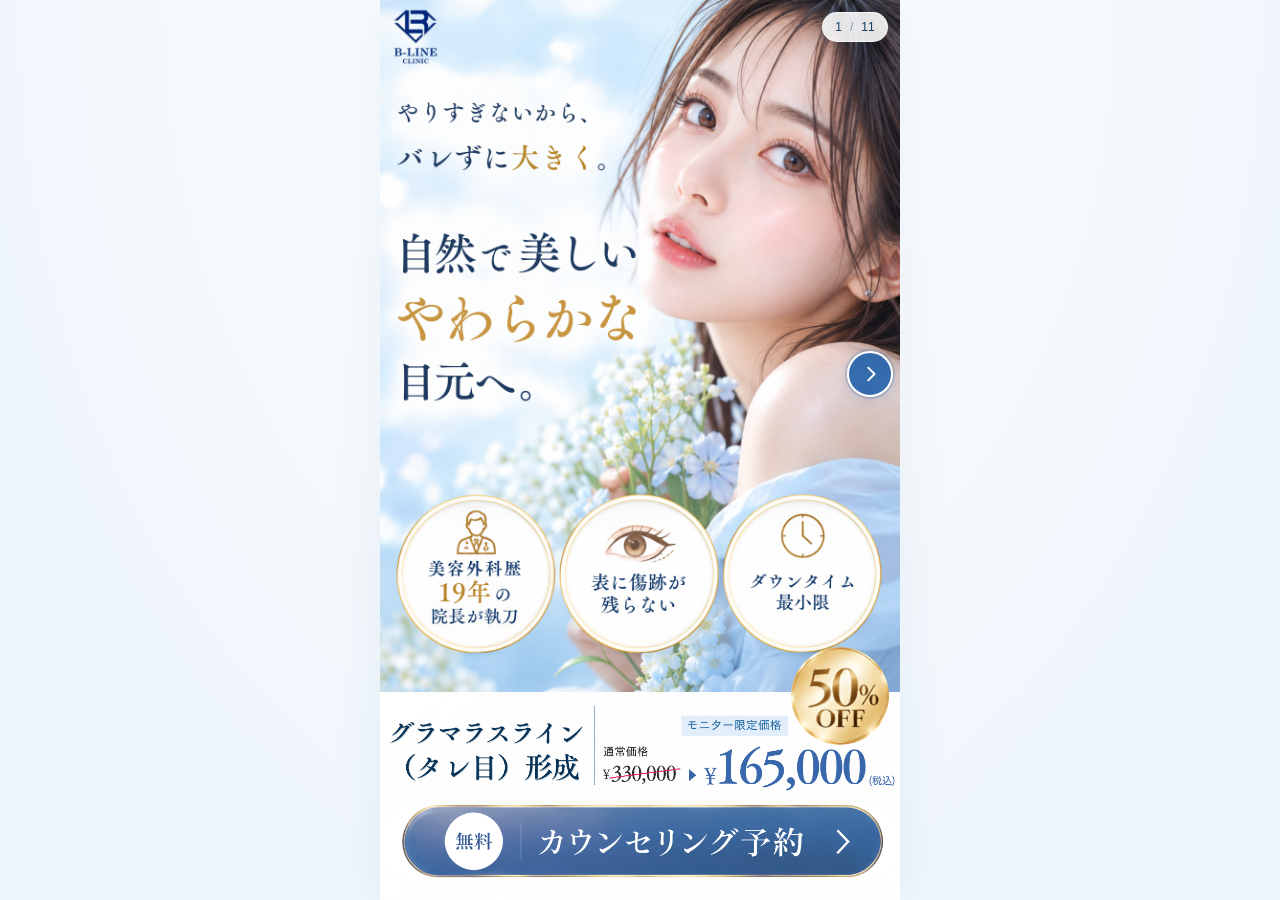
<file: index.html>
<!doctype html>
<html lang="ja">
<head>
  <meta charset="utf-8">
  <meta name="viewport" content="width=device-width, initial-scale=1">
  <!-- Google Tag Manager -->
<script>(function(w,d,s,l,i){w[l]=w[l]||[];w[l].push({'gtm.start':
new Date().getTime(),event:'gtm.js'});var f=d.getElementsByTagName(s)[0],
j=d.createElement(s),dl=l!='dataLayer'?'&l='+l:'';j.async=true;j.src=
'https://www.googletagmanager.com/gtm.js?id='+i+dl;f.parentNode.insertBefore(j,f);
})(window,document,'script','dataLayer','GTM-TLJDFM68');</script>
<!-- End Google Tag Manager -->
  <meta name="theme-color" content="#eff6fc">
  <meta name="description" content="B-LINE CLINICのグラマラスライン（タレ目）形成。施術について、症例、モニター価格をご紹介します。">
  <title>グラマラスライン（タレ目）形成 | B-LINE CLINIC</title>
  <link rel="preload" as="image" href="assets/blineグラマラスLP_1.png">
  <link rel="stylesheet" href="style.css">
  <script src="config.js" defer></script>
  <script src="script.js" defer></script>
</head>
<body>
  <!-- Google Tag Manager (noscript) -->
<noscript><iframe src="https://www.googletagmanager.com/ns.html?id=GTM-TLJDFM68"
height="0" width="0" style="display:none;visibility:hidden"></iframe></noscript>
<!-- End Google Tag Manager (noscript) -->
  <main class="lp" aria-label="B-LINE CLINIC グラマラスライン">
    <section class="slider" aria-roledescription="カルーセル" aria-label="グラマラスラインのご案内">
      <div class="viewport" id="viewport">
        <div class="slides" id="slides">
          <div class="slide" role="group" aria-roledescription="スライド" aria-label="1 / 11"><img src="assets/blineグラマラスLP_1.png" alt="やりすぎないから、バレずに大きく。自然で美しいやわらかな目元へ。" width="1086" height="1448" fetchpriority="high" draggable="false"></div>
          <div class="slide" role="group" aria-roledescription="スライド" aria-label="2 / 11" aria-hidden="true"><img src="assets/blineグラマラスLP_2.png" alt="グラマラスラインのご案内 2ページ" width="1086" height="1448" decoding="async" draggable="false"></div>
          <div class="slide" role="group" aria-roledescription="スライド" aria-label="3 / 11" aria-hidden="true"><img src="assets/blineグラマラスLP_3.png" alt="グラマラスラインのご案内 3ページ" width="1086" height="1448" decoding="async" draggable="false"></div>
          <div class="slide" role="group" aria-roledescription="スライド" aria-label="4 / 11" aria-hidden="true"><img src="assets/blineグラマラスLP_4.png" alt="グラマラスラインのご案内 4ページ" width="1086" height="1448" loading="lazy" decoding="async" draggable="false"></div>
          <div class="slide" role="group" aria-roledescription="スライド" aria-label="5 / 11" aria-hidden="true"><img src="assets/blineグラマラスLP_5.png" alt="グラマラスラインのご案内 5ページ" width="1086" height="1448" loading="lazy" decoding="async" draggable="false"></div>
          <div class="slide" role="group" aria-roledescription="スライド" aria-label="6 / 11" aria-hidden="true"><img src="assets/blineグラマラスLP_6.png" alt="グラマラスラインのご案内 6ページ" width="1086" height="1448" loading="lazy" decoding="async" draggable="false"></div>
          <div class="slide" role="group" aria-roledescription="スライド" aria-label="7 / 11" aria-hidden="true"><img src="assets/blineグラマラスLP_7.png" alt="グラマラスラインのご案内 7ページ" width="1086" height="1448" loading="lazy" decoding="async" draggable="false"></div>
          <div class="slide" role="group" aria-roledescription="スライド" aria-label="8 / 11" aria-hidden="true"><img src="assets/blineグラマラスLP_8.png" alt="グラマラスラインのご案内 8ページ" width="1086" height="1448" loading="lazy" decoding="async" draggable="false"></div>
          <div class="slide" role="group" aria-roledescription="スライド" aria-label="9 / 11" aria-hidden="true"><img src="assets/blineグラマラスLP_9.png" alt="グラマラスラインのご案内 9ページ" width="1086" height="1448" loading="lazy" decoding="async" draggable="false"></div>
          <div class="slide" role="group" aria-roledescription="スライド" aria-label="10 / 11" aria-hidden="true"><img src="assets/blineグラマラスLP_10.png" alt="グラマラスラインのご案内 10ページ" width="1086" height="1448" loading="lazy" decoding="async" draggable="false"></div>
          <div class="slide slide-form" id="reservation" role="group" aria-roledescription="スライド" aria-label="11 / 11" aria-hidden="true" inert><div class="form-inner"><p class="form-eyebrow">B-LINE CLINIC</p><h1 id="form-heading" tabindex="-1">ご予約・相談フォーム</h1><p class="form-intro">グラマラスラインのご相談・ご予約</p><p class="form-preview-note">必要事項をご入力のうえ、「送信する」を押してください。</p><form id="reservation-form">
<input type="hidden" name="access_key" value="">
<input type="hidden" name="subject" value="【予約・お問い合わせ】B-LINE CLINIC">
<input type="hidden" name="from_name" value="B-LINE CLINIC">
<input type="hidden" name="botcheck" value="">

<fieldset class="form-field"><legend>ご予約院</legend><select name="clinic" aria-label="ご予約院を選択"><option value="">ご予約院を選択</option><option>池袋院</option><option>大阪院</option></select></fieldset>
<fieldset class="form-field"><legend>ご来院</legend><div class="form-choices"><label><input type="radio" name="visit_type" value="初診"> 初診</label><label><input type="radio" name="visit_type" value="再診"> 再診</label></div></fieldset>
<div class="form-field"><label for="name-kana">お名前（カタカナ） <span class="required">必須</span></label><input id="name-kana" name="name_kana" type="text" autocomplete="name" placeholder="カタカナで入力してください" pattern="[ァ-ヶー　 ・]+" required></div><div class="form-field"><label for="age">年齢 <span class="required">必須</span></label><div class="age-row"><input id="age" name="age" type="number" min="0" max="120" required><span>歳</span></div></div><div class="form-field"><label for="email">メールアドレス <span class="required">必須</span></label><input id="email" name="email" type="email" autocomplete="email" placeholder="mail@example.com" required><p class="field-help">メールが届かない場合は迷惑メールBOXもご確認ください。</p></div><div class="form-field"><label for="tel">電話番号 <span class="required">必須</span></label><input id="tel" name="tel" type="tel" autocomplete="tel" placeholder="090-1234-5678" required></div><fieldset class="form-field" id="reservation-dates"><legend>ご予約の希望日時 <span class="required">必須</span></legend><label for="day-1">第1希望日</label><div class="date-row"><input id="day-1" type="date" name="day_1"><select name="time_1" aria-label="第1希望時間を選択"><option value="">第1希望時間を選択</option><option>10:00</option><option>10:30</option><option>11:00</option><option>11:30</option><option>12:00</option><option>12:30</option><option>13:00</option><option>13:30</option><option>14:00</option><option>14:30</option><option>15:00</option><option>15:30</option><option>16:00</option><option>16:30</option><option>17:00</option></select></div><label for="day-2">第2希望日</label><div class="date-row"><input id="day-2" type="date" name="day_2"><select name="time_2" aria-label="第2希望時間を選択"><option value="">第2希望時間を選択</option><option>10:00</option><option>10:30</option><option>11:00</option><option>11:30</option><option>12:00</option><option>12:30</option><option>13:00</option><option>13:30</option><option>14:00</option><option>14:30</option><option>15:00</option><option>15:30</option><option>16:00</option><option>16:30</option><option>17:00</option></select></div><label for="day-3">第3希望日</label><div class="date-row"><input id="day-3" type="date" name="day_3"><select name="time_3" aria-label="第3希望時間を選択"><option value="">第3希望時間を選択</option><option>10:00</option><option>10:30</option><option>11:00</option><option>11:30</option><option>12:00</option><option>12:30</option><option>13:00</option><option>13:30</option><option>14:00</option><option>14:30</option><option>15:00</option><option>15:30</option><option>16:00</option><option>16:30</option><option>17:00</option></select></div></fieldset>

<fieldset class="form-field"><legend>当院からのご連絡希望時間帯</legend><div class="form-choices"><label><input type="radio" name="contact_time" value="10時〜13時"> 10時〜13時</label><label><input type="radio" name="contact_time" value="13時〜16時"> 13時〜16時</label><label><input type="radio" name="contact_time" value="16時〜19時"> 16時〜19時</label><label><input type="radio" name="contact_time" value="希望なし"> 希望なし</label></div></fieldset>


<fieldset class="form-field"><legend>当クリニックをどこで知りましたか？ <small>（複数選択可能）</small></legend><div class="form-choices"><label><input type="checkbox" name="source" value="このWebページ"> このWebページ</label><label><input type="checkbox" name="source" value="Yahoo!"> Yahoo!</label><label><input type="checkbox" name="source" value="Google"> Google</label><label><input type="checkbox" name="source" value="TikTok"> TikTok</label><label><input type="checkbox" name="source" value="Instagram"> Instagram</label><label><input type="checkbox" name="source" value="YouTube"> YouTube</label><label><input type="checkbox" name="source" value="Twitter"> Twitter</label><label><input type="checkbox" name="source" value="友人・知人からの紹介"> 友人・知人からの紹介</label><label><input type="checkbox" name="source" value="その他"> その他</label></div></fieldset>
<fieldset class="form-field"><legend>症例モニターに興味をお持ちですか？</legend><p class="field-help" id="monitor-note">※￥165,000（税込）で施術できるのは、症例モニター様に限ります。</p><div class="form-choices"><label><input type="radio" name="monitor" value="はい" checked> はい</label><label><input type="radio" name="monitor" value="いいえ"> いいえ</label></div></fieldset>
<div class="form-field"><label for="content">お問い合わせ内容</label><textarea id="content" name="message" rows="5" placeholder="できるかぎり詳しくご記入ください。"></textarea></div><div class="form-field form-consent"><details class="terms-details"><summary>ご利用規約・個人情報保護方針を確認する</summary><p class="terms-hint">枠内を上下にスクロールして全文をご確認ください。</p><div class="terms-scroll" role="region" aria-label="ご利用規約・個人情報保護方針の本文" tabindex="0">


<h3>個人情報保護方針</h3>
<p>B-LINE CLINICグループ（以下，「当クリニック」といいます。）が管理運営するウェブサイト（以下，「（当サイト）といいます。）はお客様へよりよい医療サービスを提供することを目的として運営されています。<br>
当サイトでお客様からご提供いただきました個人情報の取扱いについて，以下のとおりプライバシーポリシー（以下，「本ポリシー」といいます。）を定めます。</p>

<h3>個人情報の収集について</h3>
<p>「個人情報」とは、当サイトではカウンセリング予約・メール相談をされる際に必要となる、名前、年齢、メールアドレス、電話番号等を指します。</p>

<h3>個人情報の管理・利用する目的について</h3>
<p>ご提供いただいた個人情報の取扱いについて、厳重に管理し、安全に取扱うよう最大限の注意を払います。<br>
お客様へより良い医療サービスを提供するために、他の医療機関と連携したり、個人情報の取扱いを外部に委託することがあります。<br>
この場合、業務委託先に対し、情報等遺漏のないよう、管理体制に充分注意を払うべく指示・監督を行います。</p>

<h3>個人情報の第三者への開示について</h3>
<p>当クリニックでは、次に掲げる場合を除いて，ご提供いただいた個人情報を開示することはありません。ただし，個人情報保護法その他の法令で認められる場合を除きます。</p>
<ul>
<li>お客様が他のお客様もしくは当クリニックに不利益を及ぼす行為をした事が判明した場合、当クリニックはお客様の個人情報をその当事者、警察、関連諸機関に通知することがあります。</li>
<li>裁判所・警察などの公的機関またはこれに準じた権限を持つ機関より、正式に照会要請を受けた場合、個人情報を開示することがあります。</li>
<li>当クリニックが、お客様へより良い医療サービスを提供するために、個人情報の取扱いを外部に委託する場合があります。</li>
</ul>

<h3>個人情報の変更および利用停止について</h3>
<p>お客様は，当クリニックの保有する自己の個人情報が誤った情報である場合には，当クリニックが定める手続きにより，当クリニックに対して個人情報の訂正，追加または削除（以下，「訂正等」といいます。）を請求することができます。
また、当クリニックは，お客様から前項の請求を受けてその請求に応じる必要があると判断した場合には，当該個人情報の訂正等を行うものとします。<br>
当クリニックは，本人から，個人情報が，利用目的の範囲を超えて取り扱われているという理由，または不正の手段により取得されたものであるという理由により，その利用の停止または消去（以下，「利用停止等」といいます。）を求められた場合には，遅滞なく必要な調査を行います。調査結果に基づき，その請求に応じる必要があると判断した場合には，遅滞なく，当該個人情報の利用停止等を行います。</p>

<h3>Cookieについて</h3>
<p>当クリニックでは当サイトをどのように利用しているかデータを収集、利便性向上のために、Google社の提供するサービスである、Google Analytics※を使用しています。Google Analyticsは独自のサードパーティによる「Cookie」を使用しております。このトラフィックデータはwebサイトへのアクセスに関する情報であり、利用者のプライバシー情報（お名前、メールアドレス、電話番号、住所）は含まれません。<br>
<br>
Cookieは行動ターゲティング用、トラフィック調査用などで、広告管理システムなど、サービス向上の一環で使用するものであり、それ以外の目的で利用することはありません。<br>
<br>
※Google Analytics Cookieの詳細については下記をご参照ください。<br>
<a href="https://developers.google.com/analytics/devguides/collection/analyticsjs/cookie-usage?hl=ja" target="_blank" rel="noopener noreferrer">https://developers.google.com/analytics/devguides/collection/analyticsjs/cookie-usage?hl=ja</a><br>
<br>
当サイトご利用者様がブラウザの設定を変更することで、Cookieの機能を無効にすることが可能ですが、当サイトの一部がご利用できなくなる場合がございます。ご利用の詳細については各ブラウザー提供会社にご確認ください。</p>

<h3>お問い合わせ</h3>
<p>当クリニックの個人情報の取り扱いに関するお問い合せは下記までご連絡ください。<br>
<br>
→ <a href="https://b-lineclinic.jp/contact/" target="_blank" rel="noopener noreferrer">お問い合わせ</a></p>

<h3>ご利用規約</h3>
<p>当サイトをご利用の際は当クリニックの個人情報保護方針に同意する必要があります。同意いただけない場合は本サイトをご利用いただけません。<br>
当クリニックは、「本ポリシーの内容を予告なく改訂する場合がございます。改訂後のプライバシーポリシーは，本サイトに掲載したときから効力を生じるものとします。重要な改訂の場合、当サイト上にて皆様にお知らせいたします。</p>

</div></details><label><input name="consent" type="checkbox" value="同意する" required> ご利用規約・個人情報保護方針に同意する <span class="required">必須</span></label></div><p class="field-help">18歳未満の方の治療には、親権者の同意が必要です。</p><button class="form-submit" type="button" id="form-submit">送信する<span aria-hidden="true"> →</span></button><p id="form-status" class="form-status" role="status" tabindex="-1"></p></form></div></div>
        </div>
      </div>
      <p class="counter" aria-live="polite" aria-atomic="true"><span id="current">1</span><span class="counter-divider">/</span>11</p>
      <button class="arrow previous" id="previous" type="button" aria-label="前のページへ" aria-controls="slides" hidden><svg viewBox="0 0 24 24" aria-hidden="true"><path d="m14 5-7 7 7 7"/></svg></button>
      <button class="arrow next" id="next" type="button" aria-label="次のページへ" aria-controls="slides"><svg viewBox="0 0 24 24" aria-hidden="true"><path d="m10 5 7 7-7 7"/></svg></button>
    </section>
    <section class="cta" aria-label="モニター価格・無料カウンセリング予約">
      <img class="cta-background" src="assets/blineグラマラスLP_CTA.png" alt="グラマラスライン（タレ目）形成 通常価格330,000円、モニター限定価格165,000円（税込）" width="1983" height="793">
      <span class="cta-badge"><img src="assets/blineグラマラスLP_CTAバッジ.png" alt="50% OFF" width="1983" height="793" draggable="false"></span>
      <a class="cta-button" id="cta-link" href="#reservation" aria-label="無料カウンセリング予約フォームへ"><img src="assets/blineグラマラスLP_CTAボタン.png" alt="無料 カウンセリング予約" width="1983" height="793" draggable="false"></a>
      <span class="sr-only" id="cta-message" role="status"></span>
    </section>
  </main>
</body>
</html>
</file>
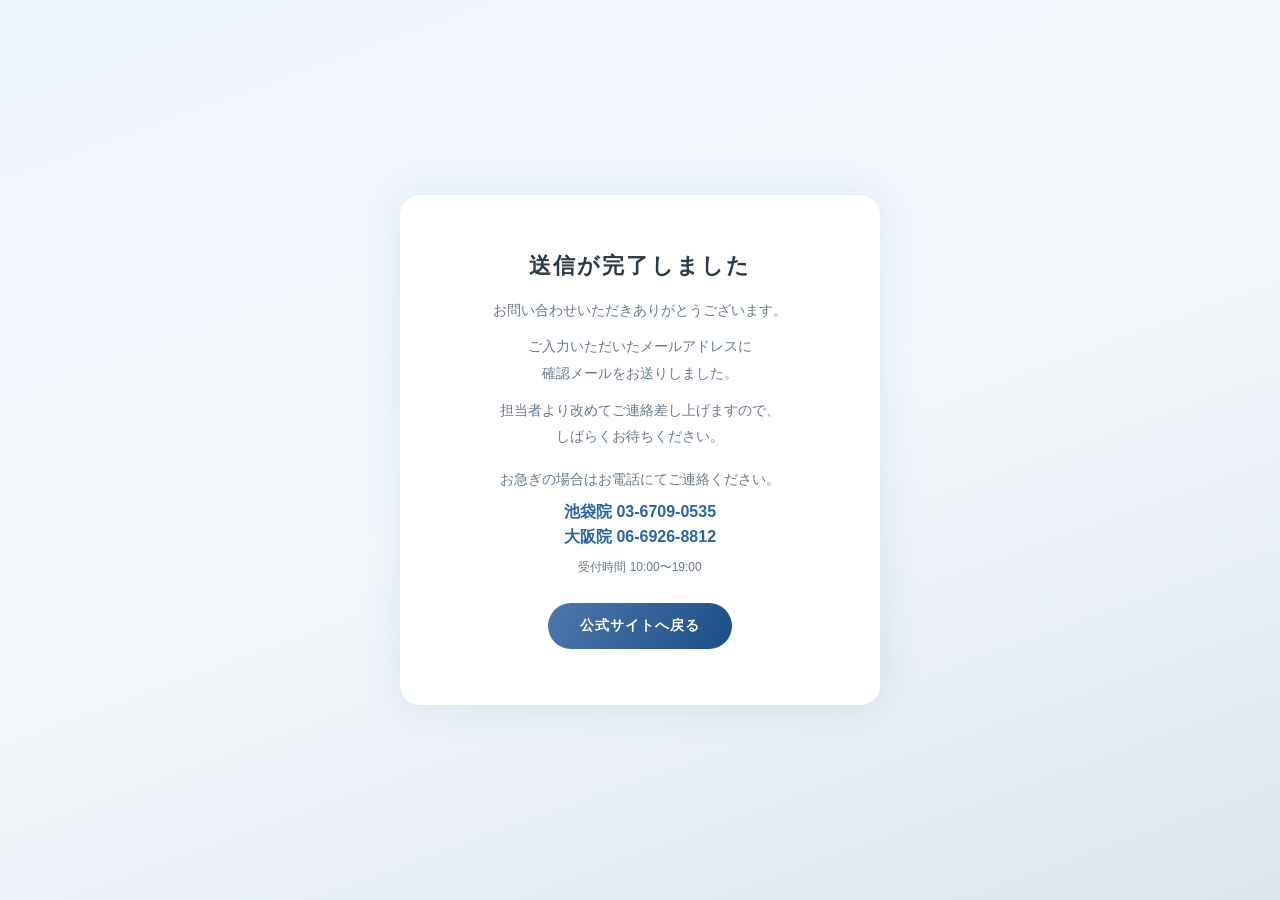
<file: thanks/index.html>
<!doctype html>
<html lang="ja">
<head>
<meta charset="utf-8">
<meta name="viewport" content="width=device-width, initial-scale=1">
<!-- Google Tag Manager -->
<script>(function(w,d,s,l,i){w[l]=w[l]||[];w[l].push({'gtm.start':
new Date().getTime(),event:'gtm.js'});var f=d.getElementsByTagName(s)[0],
j=d.createElement(s),dl=l!='dataLayer'?'&l='+l:'';j.async=true;j.src=
'https://www.googletagmanager.com/gtm.js?id='+i+dl;f.parentNode.insertBefore(j,f);
})(window,document,'script','dataLayer','GTM-TLJDFM68');</script>
<!-- End Google Tag Manager -->
<meta name="robots" content="noindex">
<title>送信完了｜B-LINE CLINIC</title>
<style>
  *, *::before, *::after { box-sizing: border-box; margin: 0; padding: 0; }
  html { background: linear-gradient(160deg, #eff6fc 0%, #f4f8fc 50%, #dce6ee 100%); min-height: 100vh; }
  body { font-family: "Hiragino Sans", "Noto Sans JP", sans-serif; display: flex; align-items: center; justify-content: center; min-height: 100vh; padding: 40px 20px; color: #2d3b47; }
  .card { background: #fff; border-radius: 20px; padding: 56px 40px; max-width: 480px; width: 100%; text-align: center; box-shadow: 0 0 40px rgba(40, 101, 170, 0.12); }
  h1 { font-size: 22px; letter-spacing: 0.1em; margin-bottom: 16px; }
  p { font-size: 14px; color: #647b8d; line-height: 1.9; margin-bottom: 10px; }
  .tel { font-size: 16px; font-weight: 700; color: #2865aa; margin: 4px 0; }
  .hours { font-size: 12px; margin: 8px 0 24px; }
  .btn { display: inline-block; padding: 14px 32px; background: linear-gradient(120deg, #4c78ad, #1b4e87); color: #fff; border-radius: 999px; font-size: 14px; font-weight: 700; letter-spacing: 0.08em; text-decoration: none; }
</style>
</head>
<body>
<!-- Google Tag Manager (noscript) -->
<noscript><iframe src="https://www.googletagmanager.com/ns.html?id=GTM-TLJDFM68"
height="0" width="0" style="display:none;visibility:hidden"></iframe></noscript>
<!-- End Google Tag Manager (noscript) -->
  <div class="card">
    <h1>送信が完了しました</h1>
    <p>お問い合わせいただきありがとうございます。</p>
    <p>ご入力いただいたメールアドレスに<br>確認メールをお送りしました。</p>
    <p>担当者より改めてご連絡差し上げますので、<br>しばらくお待ちください。</p>
    <p style="margin-top:16px;">お急ぎの場合はお電話にてご連絡ください。</p>
    <div class="tel">池袋院 03-6709-0535</div>
    <div class="tel">大阪院 06-6926-8812</div>
    <p class="hours">受付時間 10:00〜19:00</p>
    <a href="https://b-lineclinic.jp/" class="btn">公式サイトへ戻る</a>
  </div>
</body>
</html>
</file>
<file: style.css>
:root { color-scheme: light; font-family: "Yu Gothic", "Hiragino Kaku Gothic ProN", sans-serif; background: #eff6fc; color: #153d66; }
* { box-sizing: border-box; }
body { margin: 0; min-height: 100svh; display: grid; place-items: center; background: radial-gradient(ellipse at top, #fff 0, #eff6fc 75%); }
.lp { width: min(100%, 540px, max(320px, calc(100svh * .57696))); background: #fff; box-shadow: 0 0 50px #224b7010; }
.slider { position: relative; }
.viewport { overflow: hidden; aspect-ratio: 3 / 4; touch-action: pan-y pinch-zoom; }
.slides { display: flex; align-items: flex-start; height: 100%; transition: transform .4s cubic-bezier(.22,.61,.36,1); }
.slide { flex: 0 0 100%; min-width: 0; }
.slide img, .cta-background { display: block; width: 100%; height: auto; user-select: none; }
.counter { position: absolute; right: 12px; top: 12px; margin: 0; padding: 7px 12px; border: 1px solid #fff9; border-radius: 24px; background: #ffffffe0; font-size: 12px; font-variant-numeric: tabular-nums; box-shadow: 0 2px 8px #153d6610; }
.counter-divider { padding: 0 8px; color: #8095aa; }
.arrow { position: absolute; top: 54%; transform: translateY(-50%); width: 46px; height: 46px; display: grid; place-items: center; padding: 10px; border: 2px solid #fff; border-radius: 50%; background: #2865aaed; box-shadow: 0 0 0 2px #2865aa38, 0 3px 12px #123b6a24; cursor: pointer; transition: background .2s, scale .2s; animation: arrow-nudge 2.4s ease-in-out infinite; -webkit-tap-highlight-color: transparent; }
.arrow:hover { background: #164e90; scale: 1.05; }
.arrow:active { scale: .96; }
.arrow svg { width: 100%; height: 100%; fill: none; stroke: #fff; stroke-width: 2; stroke-linecap: round; stroke-linejoin: round; }
.previous { left: 7px; --arrow-direction: -1; }
.next { right: 7px; --arrow-direction: 1; }
@keyframes arrow-nudge { 0%, 55%, 100% { translate: 0 0; } 20%, 40% { translate: calc(var(--arrow-direction) * 4px) 0; } 30% { translate: 0 0; } }
.arrow:hover, .arrow:focus-visible { animation-play-state: paused; }
[hidden] { display: none !important; }
.cta { position: relative; }
/* 元画像の白い余白を除き、円形バッジだけを価格の右上に重ねる。 */
.cta-badge { position: absolute; z-index: 1; top: -22%; right: 2%; width: 19%; aspect-ratio: 1; overflow: hidden; border-radius: 50%; clip-path: circle(50%); pointer-events: none; }
.cta-badge img { position: absolute; width: 396.6%; max-width: none; height: auto; left: -142%; top: -32%; }
.cta-badge::after { content: ""; position: absolute; inset: 0; border-radius: inherit; background: linear-gradient(115deg, transparent 40%, rgb(255 255 255 / 20%) 45%, rgb(255 255 255 / 85%) 50%, rgb(255 255 255 / 20%) 55%, transparent 60%); background-size: 300% 100%; background-position: 100% 0; animation: cta-shine 3.8s ease-in-out .6s infinite; }
/* ボタン素材の上下の余白をCSSで切り取り、CTA下部の空白に配置。 */
.cta-button { position: absolute; left: 0; top: 53%; width: 100%; aspect-ratio: 1983 / 300; overflow: hidden; display: block; border-radius: 999px; cursor: pointer; -webkit-tap-highlight-color: transparent; transition: filter .2s; }
.cta-button img { display: block; width: 100%; height: auto; transform: translateY(-28.37%); }
.cta-button::after { content: ""; position: absolute; inset: 4% 3.3% 4% 4.3%; border-radius: inherit; pointer-events: none; background: linear-gradient(110deg, transparent 42%, rgb(255 255 255 / 18%) 46%, rgb(255 255 255 / 80%) 50%, rgb(255 255 255 / 18%) 54%, transparent 58%); background-size: 300% 100%; background-position: 100% 0; animation: cta-shine 3.5s ease-in-out infinite; }
@keyframes cta-shine { 0%, 50% { background-position: 100% 0; } 85%, 100% { background-position: 0% 0; } }
.cta-button:hover { filter: brightness(1.06); }
:focus-visible { outline: 3px solid #c49339; outline-offset: 3px; }
.sr-only { position: absolute; width: 1px; height: 1px; padding: 0; margin: -1px; overflow: hidden; clip-path: inset(50%); white-space: nowrap; border: 0; }
.slide-form { height: 100%; overflow-y: auto; overscroll-behavior-y: contain; background: linear-gradient(#eef7ff, #fff 250px); scrollbar-width: thin; scrollbar-color: #abc5dc #f4f8fc; }
.form-inner { padding: 60px 22px 28px; font-size: 14px; line-height: 1.7; color: #24445f; }
.form-eyebrow { margin: 0; text-align: center; font-family: Georgia, serif; font-size: 12px; letter-spacing: .15em; color: #a97b2d; }
.form-inner h1 { margin: 8px 0; font-size: clamp(19px, 5vw, 25px); text-align: center; font-weight: 500; font-family: "Yu Mincho", serif; outline-offset: 4px; }
.form-intro { margin: 0 0 18px; text-align: center; font-size: 12px; }
.form-preview-note { padding: 12px; border: 1px solid #cbdce9; border-radius: 6px; background: #fff; font-size: 12px; }
.form-field { min-width: 0; margin: 0; padding: 20px 0; border: 0; border-bottom: 1px solid #e0e9f0; }
fieldset.form-field { padding-top: 12px; }
.form-field legend { padding: 18px 0 0; font-weight: 600; }
.form-field > label { display: block; margin-bottom: 8px; font-weight: 600; }
.form-field small { font-size: 11px; font-weight: 400; }
.required { display: inline-block; margin-left: 4px; font-size: 10px; font-weight: 400; color: #866020; border: 1px solid #d9c49d; border-radius: 3px; padding: 0 4px; vertical-align: middle; }
.form-field input:not([type="radio"]):not([type="checkbox"]), .form-field select, .form-field textarea { display: block; width: 100%; min-width: 0; min-height: 44px; border: 1px solid #c8d7e3; border-radius: 5px; padding: 10px; background: #fff; color: #24445f; font: inherit; font-size: 16px; }
.form-field textarea { resize: vertical; }
.form-choices { display: flex; flex-wrap: wrap; gap: 8px 14px; }
.form-choices label { display: inline-flex; align-items: center; gap: 5px; min-height: 36px; cursor: pointer; }
.form-field input[type="radio"], .form-field input[type="checkbox"] { width: 18px; height: 18px; margin: 0; flex-shrink: 0; accent-color: #2865aa; vertical-align: middle; }
.field-help { font-size: 11px; color: #647b8d; margin: 8px 0 0; }
.age-row { display: flex; align-items: center; gap: 8px; max-width: 130px; }
.date-row { display: grid; grid-template-columns: minmax(0, 1fr); gap: 8px; margin: 6px 0 16px; }
.form-consent a { color: #2865aa; display: inline-block; margin-bottom: 14px; font-size: 12px; text-underline-offset: 3px; }
.form-consent label { font-size: 12px; font-weight: 400; }
.terms-details { margin-bottom: 16px; border: 1px solid #c8d7e3; border-radius: 6px; background: #f7fafc; }
.terms-details summary { position: relative; padding: 13px 34px 13px 12px; color: #2865aa; font-size: 12px; font-weight: 600; cursor: pointer; list-style: none; }
.terms-details summary::-webkit-details-marker { display: none; }
.terms-details summary::after { content: "+"; position: absolute; right: 12px; top: 50%; transform: translateY(-50%); font-size: 20px; font-weight: 400; }
.terms-details[open] summary::after { content: "−"; }
.terms-details[open] summary { border-bottom: 1px solid #dce6ee; }
.terms-hint { margin: 10px 12px; color: #647b8d; font-size: 11px; }
.terms-scroll { height: 220px; max-height: 38svh; overflow-y: auto; overscroll-behavior-y: contain; touch-action: pan-y; margin: 0 10px 12px; padding: 12px; border: 1px solid #dce6ee; border-radius: 4px; background: #fff; font-size: 12px; line-height: 1.9; overflow-wrap: anywhere; scrollbar-width: thin; scrollbar-color: #abc5dc #f4f8fc; }
.terms-scroll h3 { font-size: 13px; margin: 20px 0 8px; }
.terms-scroll h3:first-child { margin-top: 0; }
.terms-scroll p { margin: 0 0 12px; }
.terms-scroll ul, .terms-scroll ol { padding-left: 20px; }
.form-consent .terms-scroll a { display: inline; margin: 0; }
.form-submit { width: 100%; min-height: 50px; margin-top: 24px; border: 1px solid #c3a15e; border-radius: 999px; background: linear-gradient(120deg, #4c78ad, #1b4e87); color: #fff; font: inherit; font-size: 16px; cursor: pointer; }
.form-submit:hover { filter: brightness(1.1); }
.form-status { margin: 16px 0 0; font-size: 13px; }
.form-status:not(:empty) { padding: 14px; background: #edf5fc; border-radius: 6px; }
.slider:has(.slide-form[aria-hidden="false"]) .arrow { top: 28px; width: 40px; height: 40px; }
@media (prefers-reduced-motion: reduce) { *, *::before, *::after { transition: none !important; animation: none !important; } .cta-button::after, .cta-badge::after { display: none; } }
</file>
